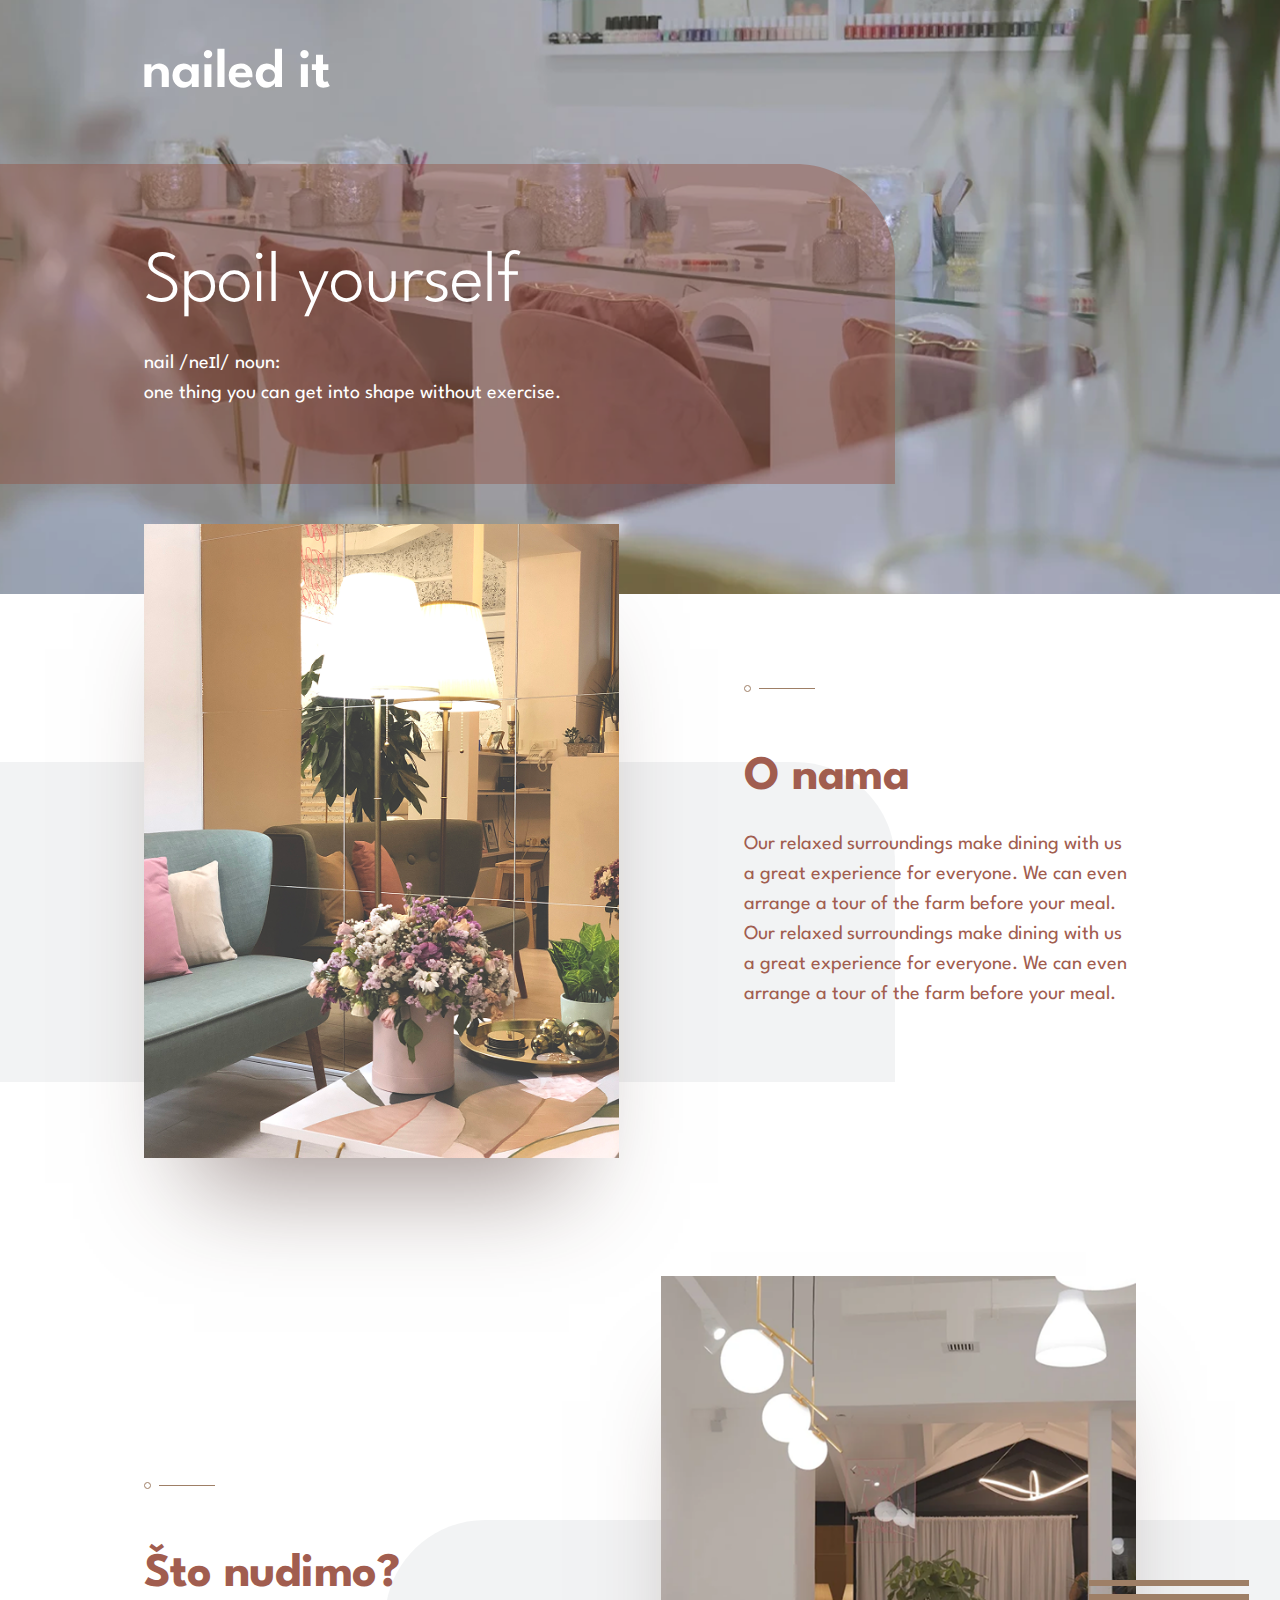
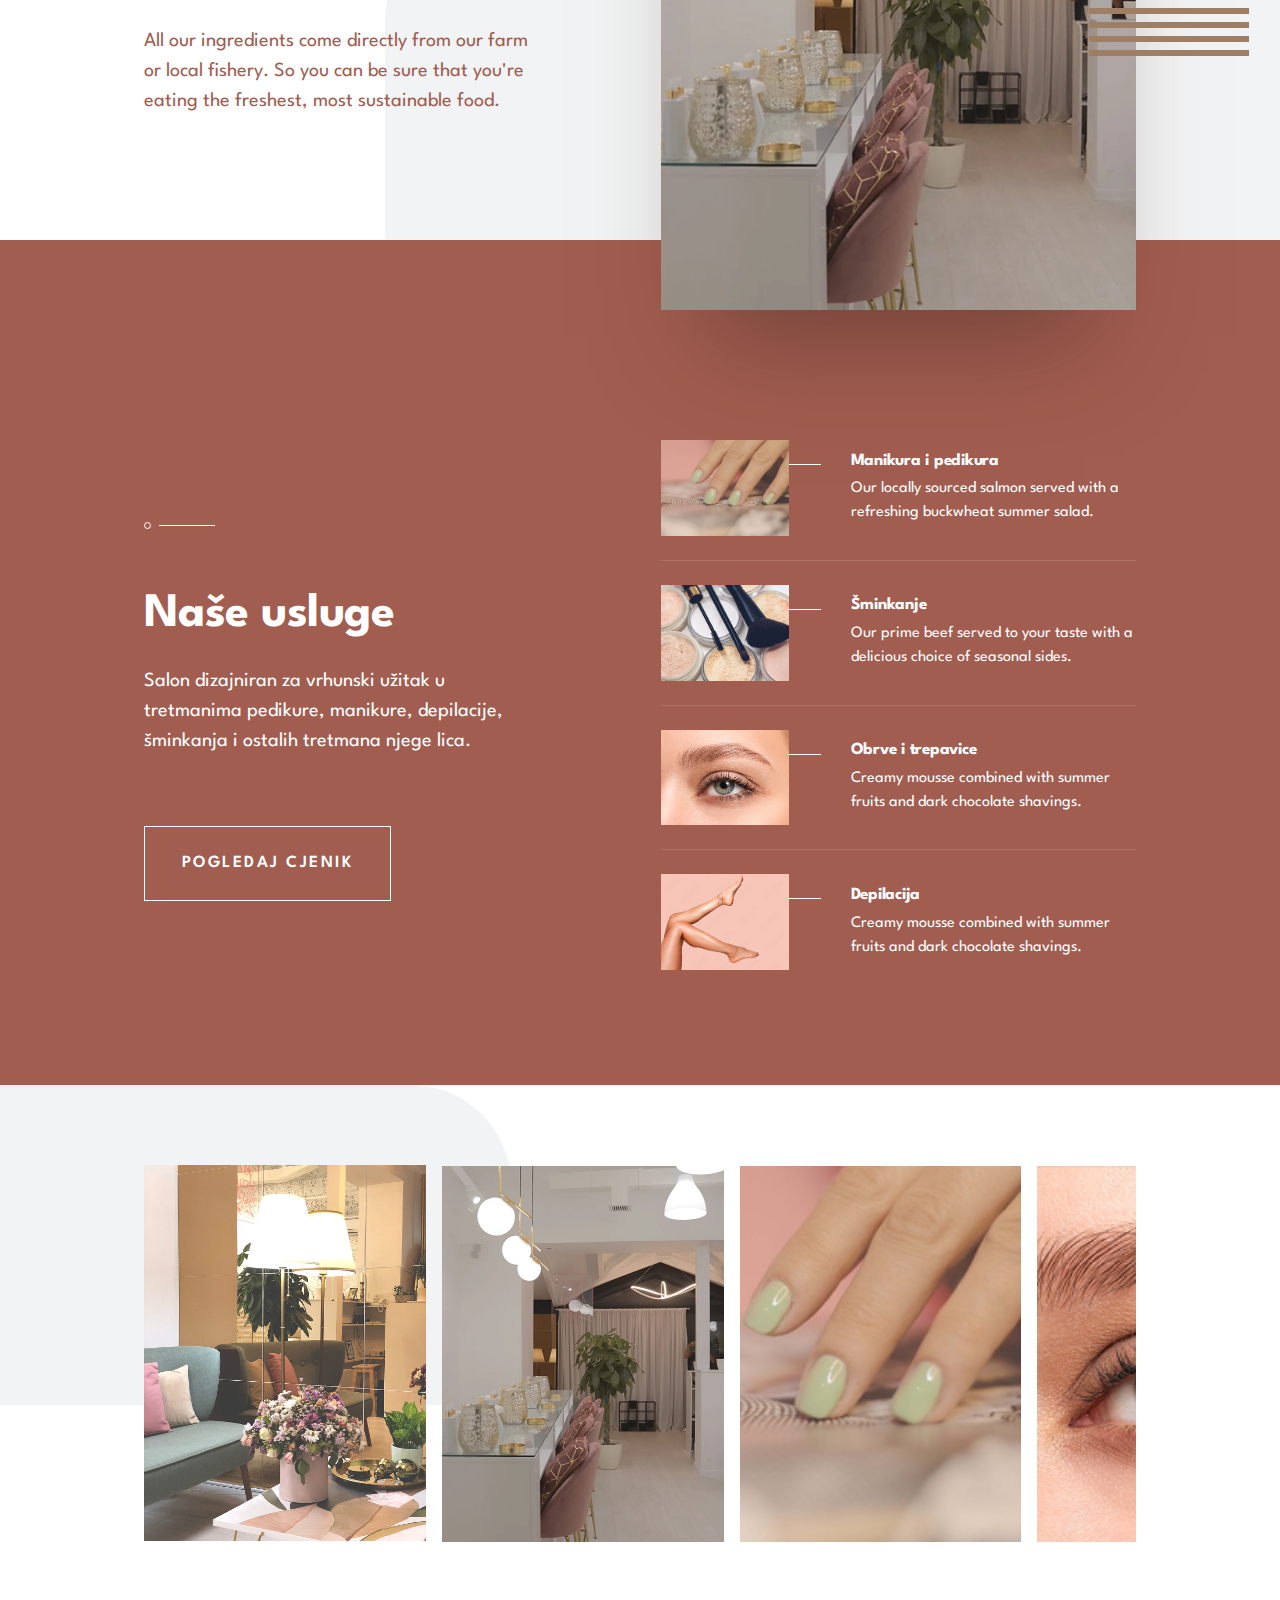
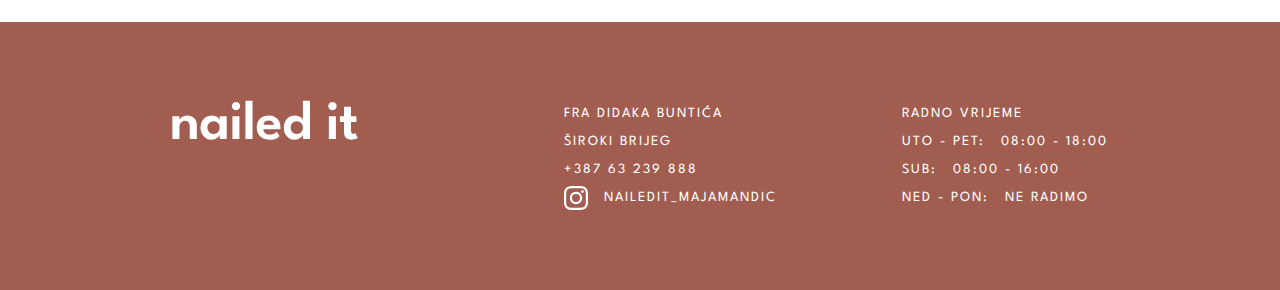
<file: index.html>
<!DOCTYPE html>
<html lang="hr">
<head>
    <meta charset="UTF-8">
    <meta name="viewport" content="width=device-width, initial-scale=1.0">

    <script src="static/script.js" defer></script>

    <link rel="icon" type="image/png" sizes="32x32" href=""> <!-- favicon -->
    <link rel="stylesheet" href="static/style.css">

    <title>nailed it</title>
</head>
<body class="homepage">
    <header lang="en" class="inverted-color flex-container p-inline-main">
        <h1>
            <svg class="logo" role="img" aria-label="nailed it" width="191" height="41" viewBox="0 0 191 41" fill="" xmlns="http://www.w3.org/2000/svg" >
                <path
                    d="M15.556 15.918q2.394 0 4.674.997 2.28.968 3.733 3.107 1.482 2.137 1.482 5.586V40h-7.267V26.862q0-2.88-1.368-4.275-1.34-1.397-3.534-1.397-1.425 0-2.736.798-1.282.77-2.109 2.166-.798 1.368-.798 3.135V40H.394V16.602h7.239v3.733q.314-.969 1.425-1.995t2.822-1.71q1.71-.712 3.676-.712M48.981 40v-4.075q-.256.627-1.31 1.767-1.056 1.14-2.85 2.08-1.768.912-4.162.912-3.363 0-5.956-1.596-2.594-1.625-4.076-4.418-1.453-2.82-1.453-6.355 0-3.534 1.453-6.327 1.482-2.822 4.076-4.446 2.593-1.625 5.956-1.625 2.337 0 4.047.798 1.74.77 2.793 1.825 1.083 1.026 1.397 1.852v-3.79h7.182V40zm-12.71-11.685q0 1.967.883 3.477a6.33 6.33 0 0 0 5.5 3.135q1.796 0 3.192-.827a6.05 6.05 0 0 0 2.195-2.337q.825-1.51.826-3.448 0-1.938-.826-3.42-.798-1.51-2.195-2.366-1.396-.855-3.192-.855-1.71 0-3.163.855-1.454.827-2.337 2.337-.885 1.483-.884 3.449M61.918 40V16.602h7.21V40zm3.705-29.44q-1.795 0-3.05-1.255-1.224-1.253-1.225-2.992 0-1.738 1.254-3.021t3.021-1.282q1.17 0 2.138.598.969.57 1.567 1.539.6.969.599 2.166 0 1.739-1.283 2.993-1.254 1.254-3.02 1.254M82.54 40h-7.267V.784h7.267zm11.033-10.089q.085 1.596.855 2.85t2.223 1.966q1.482.714 3.534.713 1.852 0 3.249-.456 1.425-.456 2.394-1.111.998-.684 1.482-1.311l2.992 4.446q-.798.997-2.137 1.852-1.311.826-3.363 1.311-2.023.513-5.073.513-3.847 0-6.754-1.51a10.9 10.9 0 0 1-4.532-4.361q-1.624-2.85-1.624-6.783 0-3.42 1.453-6.156 1.453-2.764 4.218-4.36 2.793-1.596 6.697-1.596 3.677 0 6.356 1.425 2.707 1.396 4.189 4.104t1.482 6.611q0 .228-.028.941 0 .684-.057.912zm10.858-4.475q-.029-.912-.57-1.966-.513-1.054-1.624-1.796-1.111-.74-2.964-.74t-3.05.712q-1.167.712-1.766 1.767-.6 1.026-.684 2.023zm21.289 15.248q-3.335 0-5.871-1.596-2.508-1.625-3.933-4.418-1.396-2.82-1.396-6.355 0-3.534 1.396-6.327 1.425-2.822 3.933-4.446 2.537-1.625 5.871-1.625 2.366 0 4.19.77 1.853.77 2.964 1.824t1.311 1.881V.784h7.267V40h-7.182v-4.075q-.456.997-1.681 2.108t-2.993 1.881-3.876.77m2.052-5.757q1.824 0 3.278-.827a6.1 6.1 0 0 0 2.28-2.337q.855-1.51.855-3.448t-.855-3.42a6.07 6.07 0 0 0-2.28-2.366q-1.454-.855-3.278-.855a5.8 5.8 0 0 0-3.078.855q-1.396.827-2.251 2.337-.827 1.483-.827 3.449 0 1.967.827 3.477.855 1.483 2.251 2.308a5.93 5.93 0 0 0 3.078.827M160.784 40V16.602h7.21V40zm3.705-29.44q-1.796 0-3.05-1.255-1.225-1.253-1.225-2.992 0-1.738 1.254-3.021t3.021-1.282q1.168 0 2.137.598.97.57 1.568 1.539t.598 2.166q0 1.739-1.282 2.993-1.254 1.254-3.021 1.254m7.595 6.042h4.218V6.997h7.182v9.605h5.529v6.013h-5.529v8.465q0 1.68.542 2.622.542.912 1.71.912.883 0 1.453-.342.57-.371.684-.514l2.565 5.188q-.17.17-1.111.598-.912.428-2.366.77-1.425.37-3.22.37-3.22 0-5.33-1.852-2.109-1.882-2.109-5.815V22.615h-4.218z"
                    fill="#000"
                />
            </svg>
            <span class="sr-only">nailed it</span>
        </h1>
        <section>
            <h2 class="elongated">Spoil yourself</h2>
            <dl class="dict">
                <dt>nail <span>/neɪl/</span> <em>noun</em></dt>
                <dd>one thing you can get into shape without exercise.</dd>
            </dl>
        </section>
    </header>
    <main>
        <section class="flex-container p-inline-main card overlap-top curve-1">
            <div class="business-content">
                <img src="./static/assets/images/homepage/o_nama.png" alt="interijer salona">
            </div>
            <div class="major-text">
                <h2>O nama</h2>
                <p>
                    Our relaxed surroundings make dining with us a great experience for everyone. 
                    We can even arrange a tour of the farm before your meal. 
                    Our relaxed surroundings make dining with us a great experience for everyone. 
                    We can even arrange a tour of the farm before your meal.
                </p>
            </div>
        </section>
        <section class="flex-container reverse p-inline-main card overlap-bottom curve-2">
            <div class="business-content lines lines-1">
                <img src="./static/assets/images/homepage/sto_nudimo.png" alt="interijer salona">
            </div>
            <div class="major-text">
                <h2>Što nudimo?</h2>
                <p>
                    All our ingredients come directly from our farm or local fishery.
                    So you can be sure that you're eating the freshest, most sustainable food.
                </p>
            </div>
        </section>
        <section class="inverted-color flex-container p-inline-main services">
            <div class="major-text">
                <h2>Naše usluge</h2>
                <p>
                    Salon dizajniran za vrhunski užitak u tretmanima pedikure, manikure, depilacije, šminkanja i ostalih tretmana njege lica.
                </p>
                <a class="button" href="./cjenik.html">Pogledaj cjenik</a>
            </div>
            <ul class="business-content">
                <li class="flex-container">
                    <div class="img-wrapper">
                        <img src="./static/assets/images/homepage/mani_pedi.png" alt="nalakirani nokti">
                    </div>
                    <div class="minor-text">
                        <h3>Manikura i pedikura</h3>
                        <p>Our locally sourced salmon served with a refreshing buckwheat summer salad.</p>
                    </div>
                </li>
                <li class="flex-container">
                    <div class="img-wrapper">
                        <img src="./static/assets/images/homepage/sminkanje.png" alt="pribor za Šminkanje">
                    </div>
                    <div class="minor-text">
                        <h3>Šminkanje</h3>
                        <p>Our prime beef served to your taste with a delicious choice of seasonal sides.</p>
                    </div>
                </li>
                <li class="flex-container">
                    <div class="img-wrapper">
                        <img src="./static/assets/images/homepage/obrve_trepavice.png" alt="dio lica s urednom obrvom i trepavicama">
                    </div>
                    <div class="minor-text">
                        <h3>Obrve i trepavice</h3>
                        <p>Creamy mousse combined with summer fruits and dark chocolate shavings.</p>
                    </div>
                </li>
                <li class="flex-container">
                    <div class="img-wrapper">
                        <img src="./static/assets/images/homepage/depilacija.png" alt="depilirane noge">
                    </div>
                    <div class="minor-text">
                        <h3>Depilacija</h3>
                        <p>Creamy mousse combined with summer fruits and dark chocolate shavings.</p>
                    </div>
                </li>
            </ul>
        </section>
        <section class="p-inline-main curve-3 flex-container">
            <div class="carousel-wrapper">
                <ul class="carousel">
                    <!-- privremene slike -->
                    <li><img src="./static/assets/images/homepage/o_nama.png" alt=""></li>
                    <li><img src="./static/assets/images/homepage/sto_nudimo.png" alt=""></li>
                    <li><img src="./static/assets/images/homepage/mani_pedi.png" alt=""></li>
                    <li><img src="./static/assets/images/homepage/obrve_trepavice.png" alt=""></li>
                    <li><img src="./static/assets/images/homepage/sminkanje.png" alt=""></li>
                </ul>
            </div>
        </section>
    </main>
    <footer class="inverted-color flex-container p-inline-main">
        <div lang="en">
            <svg class="logo" role="img" aria-label="nailed it" width="191" height="41" viewBox="0 0 191 41" fill="" xmlns="http://www.w3.org/2000/svg" >
                <path
                    d="M15.556 15.918q2.394 0 4.674.997 2.28.968 3.733 3.107 1.482 2.137 1.482 5.586V40h-7.267V26.862q0-2.88-1.368-4.275-1.34-1.397-3.534-1.397-1.425 0-2.736.798-1.282.77-2.109 2.166-.798 1.368-.798 3.135V40H.394V16.602h7.239v3.733q.314-.969 1.425-1.995t2.822-1.71q1.71-.712 3.676-.712M48.981 40v-4.075q-.256.627-1.31 1.767-1.056 1.14-2.85 2.08-1.768.912-4.162.912-3.363 0-5.956-1.596-2.594-1.625-4.076-4.418-1.453-2.82-1.453-6.355 0-3.534 1.453-6.327 1.482-2.822 4.076-4.446 2.593-1.625 5.956-1.625 2.337 0 4.047.798 1.74.77 2.793 1.825 1.083 1.026 1.397 1.852v-3.79h7.182V40zm-12.71-11.685q0 1.967.883 3.477a6.33 6.33 0 0 0 5.5 3.135q1.796 0 3.192-.827a6.05 6.05 0 0 0 2.195-2.337q.825-1.51.826-3.448 0-1.938-.826-3.42-.798-1.51-2.195-2.366-1.396-.855-3.192-.855-1.71 0-3.163.855-1.454.827-2.337 2.337-.885 1.483-.884 3.449M61.918 40V16.602h7.21V40zm3.705-29.44q-1.795 0-3.05-1.255-1.224-1.253-1.225-2.992 0-1.738 1.254-3.021t3.021-1.282q1.17 0 2.138.598.969.57 1.567 1.539.6.969.599 2.166 0 1.739-1.283 2.993-1.254 1.254-3.02 1.254M82.54 40h-7.267V.784h7.267zm11.033-10.089q.085 1.596.855 2.85t2.223 1.966q1.482.714 3.534.713 1.852 0 3.249-.456 1.425-.456 2.394-1.111.998-.684 1.482-1.311l2.992 4.446q-.798.997-2.137 1.852-1.311.826-3.363 1.311-2.023.513-5.073.513-3.847 0-6.754-1.51a10.9 10.9 0 0 1-4.532-4.361q-1.624-2.85-1.624-6.783 0-3.42 1.453-6.156 1.453-2.764 4.218-4.36 2.793-1.596 6.697-1.596 3.677 0 6.356 1.425 2.707 1.396 4.189 4.104t1.482 6.611q0 .228-.028.941 0 .684-.057.912zm10.858-4.475q-.029-.912-.57-1.966-.513-1.054-1.624-1.796-1.111-.74-2.964-.74t-3.05.712q-1.167.712-1.766 1.767-.6 1.026-.684 2.023zm21.289 15.248q-3.335 0-5.871-1.596-2.508-1.625-3.933-4.418-1.396-2.82-1.396-6.355 0-3.534 1.396-6.327 1.425-2.822 3.933-4.446 2.537-1.625 5.871-1.625 2.366 0 4.19.77 1.853.77 2.964 1.824t1.311 1.881V.784h7.267V40h-7.182v-4.075q-.456.997-1.681 2.108t-2.993 1.881-3.876.77m2.052-5.757q1.824 0 3.278-.827a6.1 6.1 0 0 0 2.28-2.337q.855-1.51.855-3.448t-.855-3.42a6.07 6.07 0 0 0-2.28-2.366q-1.454-.855-3.278-.855a5.8 5.8 0 0 0-3.078.855q-1.396.827-2.251 2.337-.827 1.483-.827 3.449 0 1.967.827 3.477.855 1.483 2.251 2.308a5.93 5.93 0 0 0 3.078.827M160.784 40V16.602h7.21V40zm3.705-29.44q-1.796 0-3.05-1.255-1.225-1.253-1.225-2.992 0-1.738 1.254-3.021t3.021-1.282q1.168 0 2.137.598.97.57 1.568 1.539t.598 2.166q0 1.739-1.282 2.993-1.254 1.254-3.021 1.254m7.595 6.042h4.218V6.997h7.182v9.605h5.529v6.013h-5.529v8.465q0 1.68.542 2.622.542.912 1.71.912.883 0 1.453-.342.57-.371.684-.514l2.565 5.188q-.17.17-1.111.598-.912.428-2.366.77-1.425.37-3.22.37-3.22 0-5.33-1.852-2.109-1.882-2.109-5.815V22.615h-4.218z"
                    fill="#000"
                />
            </svg>
            <span class="sr-only">nailed it</span>
        </div>
        <div class="flex-container info">
            <address>
                Fra Didaka Buntića<br>
                Široki Brijeg<br>
                <a href="tel:+38763239888">+387 63 239 888</a>
                <a class="ig" href="https://www.instagram.com/nailedit_majamandic/" target="_blank">
                    <svg id="Layer_1" data-name="Layer 1" xmlns="http://www.w3.org/2000/svg" viewBox="0 0 1000 1000">
                        <defs>
                            <style>.cls-1{fill:#fff;}</style>
                        </defs>
                        <path class="cls-1" d="M295.42,6c-53.2,2.51-89.53,11-121.29,23.48-32.87,12.81-60.73,30-88.45,57.82S40.89,143,28.17,175.92c-12.31,31.83-20.65,68.19-23,121.42S2.3,367.68,2.56,503.46,3.42,656.26,6,709.6c2.54,53.19,11,89.51,23.48,121.28,12.83,32.87,30,60.72,57.83,88.45S143,964.09,176,976.83c31.8,12.29,68.17,20.67,121.39,23s70.35,2.87,206.09,2.61,152.83-.86,206.16-3.39S799.1,988,830.88,975.58c32.87-12.86,60.74-30,88.45-57.84S964.1,862,976.81,829.06c12.32-31.8,20.69-68.17,23-121.35,2.33-53.37,2.88-70.41,2.62-206.17s-.87-152.78-3.4-206.1-11-89.53-23.47-121.32c-12.85-32.87-30-60.7-57.82-88.45S862,40.87,829.07,28.19c-31.82-12.31-68.17-20.7-121.39-23S637.33,2.3,501.54,2.56,348.75,3.4,295.42,6m5.84,903.88c-48.75-2.12-75.22-10.22-92.86-17-23.36-9-40-19.88-57.58-37.29s-28.38-34.11-37.5-57.42c-6.85-17.64-15.1-44.08-17.38-92.83-2.48-52.69-3-68.51-3.29-202s.22-149.29,2.53-202c2.08-48.71,10.23-75.21,17-92.84,9-23.39,19.84-40,37.29-57.57s34.1-28.39,57.43-37.51c17.62-6.88,44.06-15.06,92.79-17.38,52.73-2.5,68.53-3,202-3.29s149.31.21,202.06,2.53c48.71,2.12,75.22,10.19,92.83,17,23.37,9,40,19.81,57.57,37.29s28.4,34.07,37.52,57.45c6.89,17.57,15.07,44,17.37,92.76,2.51,52.73,3.08,68.54,3.32,202s-.23,149.31-2.54,202c-2.13,48.75-10.21,75.23-17,92.89-9,23.35-19.85,40-37.31,57.56s-34.09,28.38-57.43,37.5c-17.6,6.87-44.07,15.07-92.76,17.39-52.73,2.48-68.53,3-202.05,3.29s-149.27-.25-202-2.53m407.6-674.61a60,60,0,1,0,59.88-60.1,60,60,0,0,0-59.88,60.1M245.77,503c.28,141.8,115.44,256.49,257.21,256.22S759.52,643.8,759.25,502,643.79,245.48,502,245.76,245.5,361.22,245.77,503m90.06-.18a166.67,166.67,0,1,1,167,166.34,166.65,166.65,0,0,1-167-166.34" transform="translate(-2.5 -2.5)"/>
                    </svg>
                    nailedit_majamandic
                </a>
            </address>
            <section aria-labelledby="hours-heading">
                <h2 id="hours-heading">Radno vrijeme</h2>
                <dl class="hours">
                    <div class="flex-row">
                        <dt>Uto - Pet</dt>
                        <dd>
                            <time datetime="08:00">08:00</time> - <time datetime="18:00">18:00</time>
                        </dd>
                    </div>

                    <div class="flex-row">
                        <dt>Sub</dt>
                        <dd>
                            <time datetime="08:00">08:00</time> - <time datetime="16:00">16:00</time>
                        </dd>
                    </div>

                    <div class="flex-row">
                        <dt>Ned - Pon</dt>
                        <dd>Ne radimo</dd>
                    </div>
                </dl>
            </section>
        </div>
    </footer>
</body>
</html>
</file>
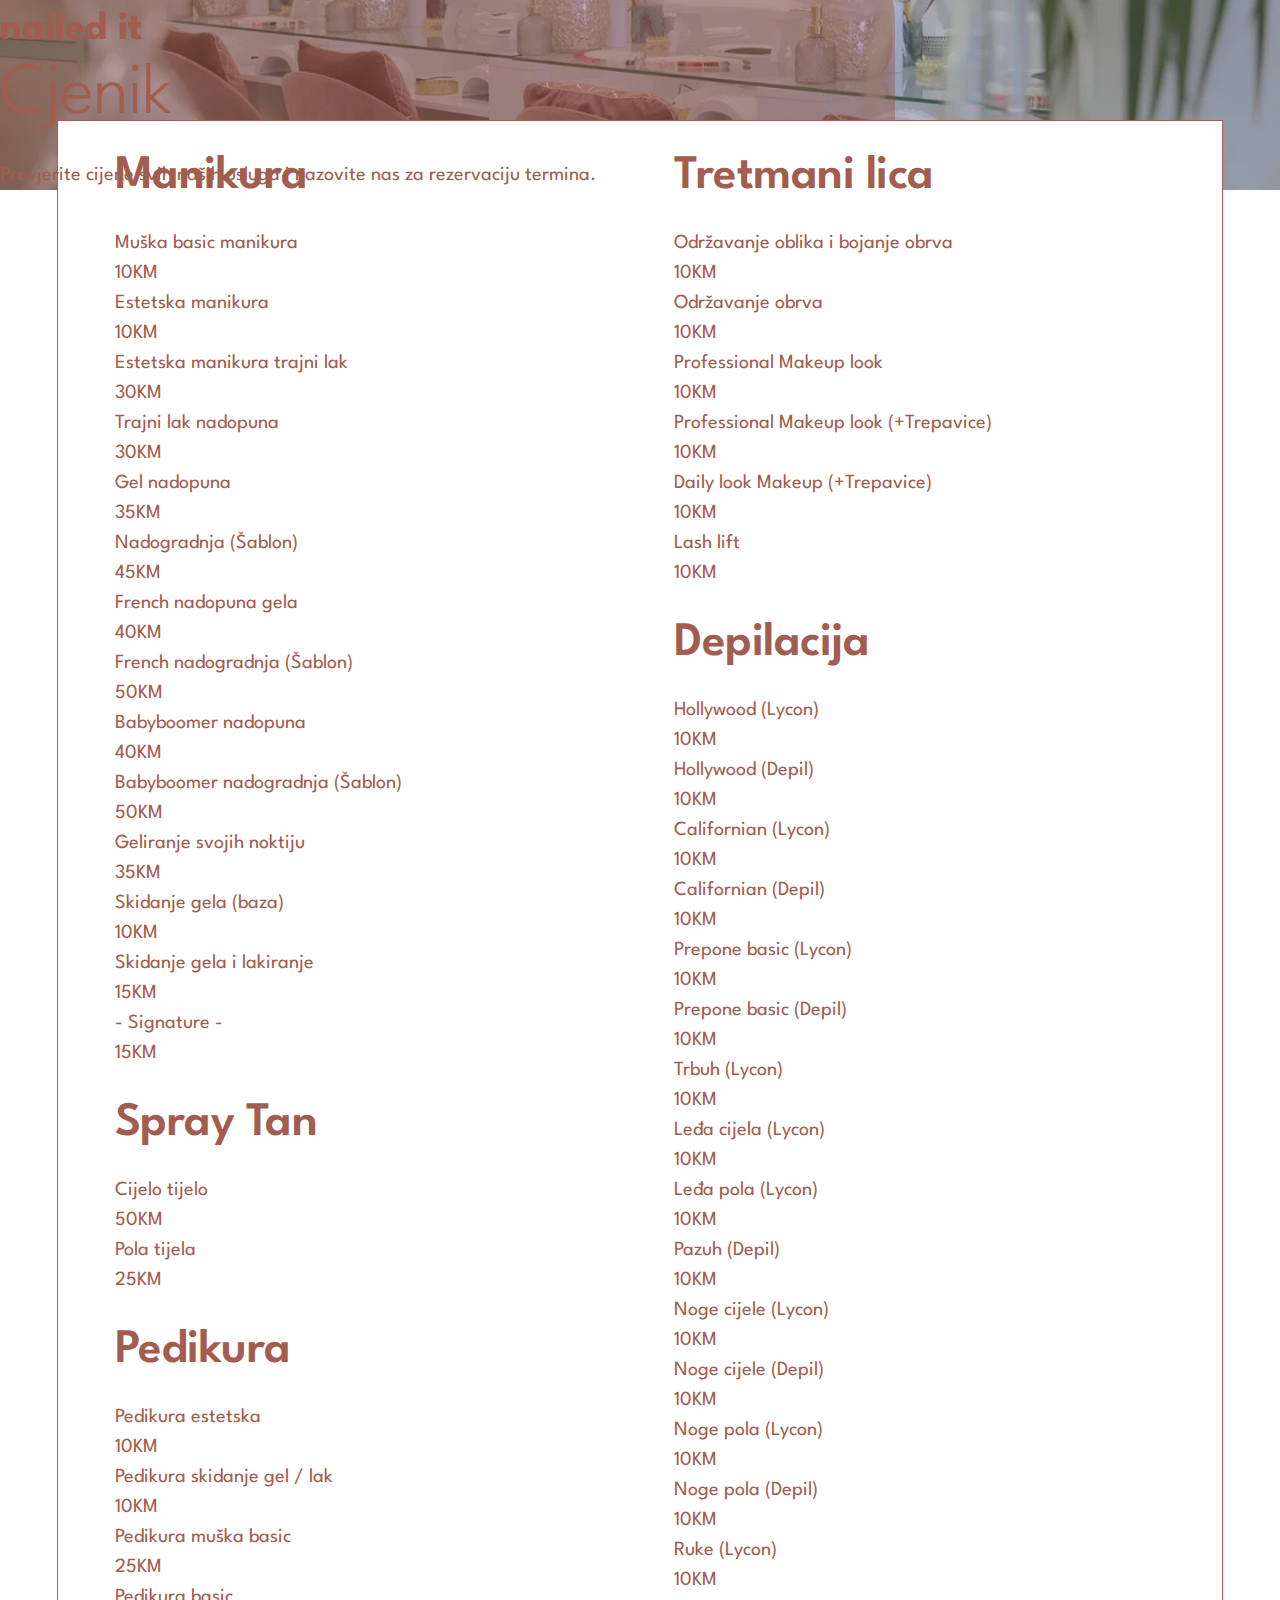
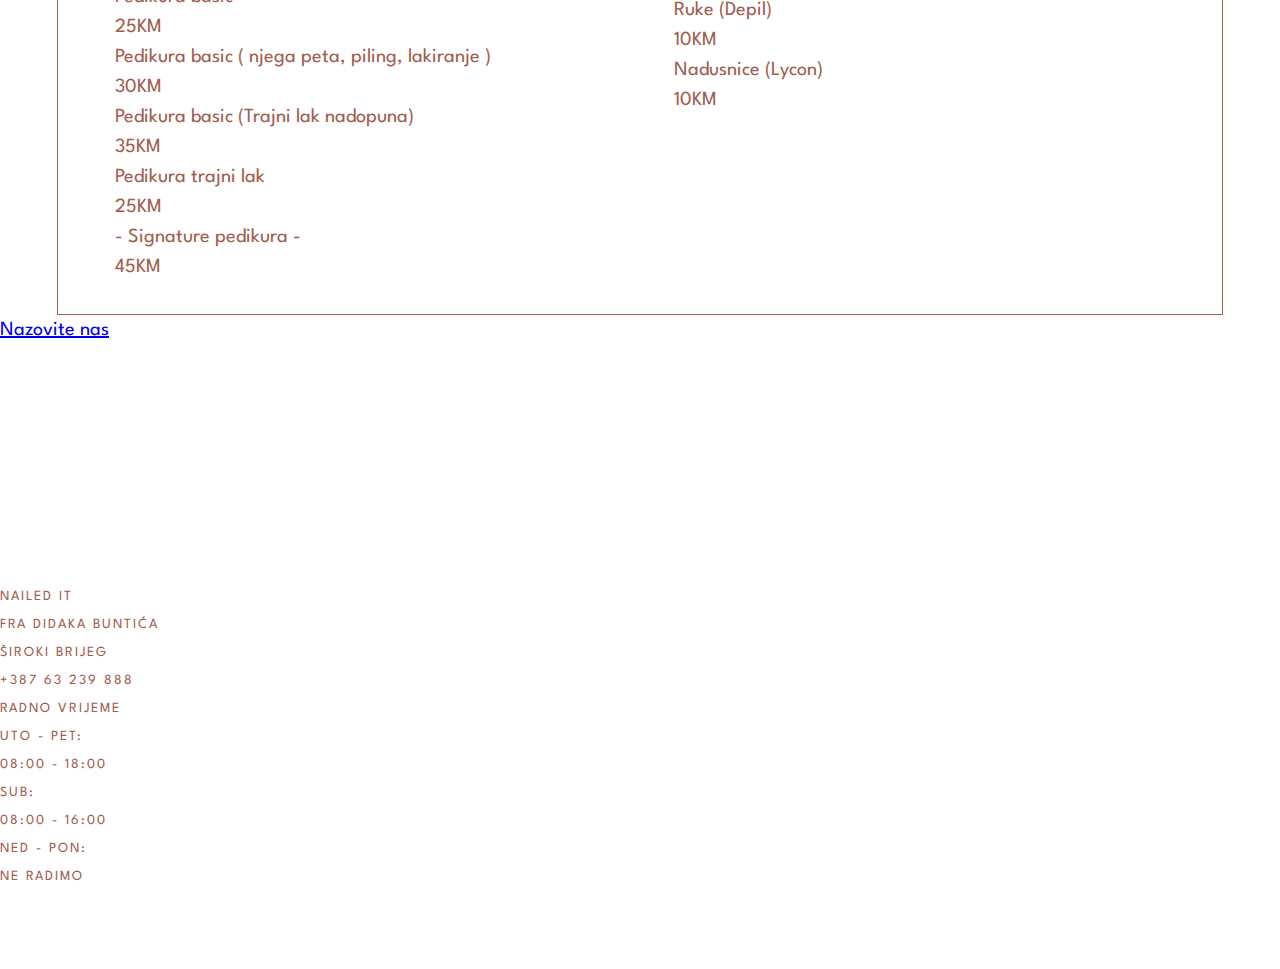
<file: cjenik.html>
<html lang="hr">
<head>
    <meta charset="UTF-8">
    <meta name="viewport" content="width=device-width, initial-scale=1.0">

    <script src="static/script.js" defer></script>

    <link rel="icon" type="image/png" sizes="32x32" href=""> <!-- favicon -->
    <link rel="stylesheet" href="static/style.css">

    <title>nailed it | cjenik</title>
</head>
<body>
    <header>
        <h1 class="nailedit" lang="en">nailed it</h1>
        <section>
            <h2 class="elongated">Cjenik</h2>
            <p>
                Provjerite cijene svih naših usluga i nazovite nas za rezervaciju termina.
            </p>
        </section>
    </header>
    <main>
        <div id="price-list">
            <section>
                <h2>Manikura</h2>
                <dl>
                    <dt>Muška basic manikura</dt><dd>10KM</dd>
                    <dt>Estetska manikura</dt><dd>10KM</dd>
                    <dt>Estetska manikura trajni lak</dt><dd>30KM</dd>
                    <dt>Trajni lak nadopuna</dt><dd>30KM</dd>
                    <dt>Gel nadopuna</dt><dd>35KM</dd>
                    <dt>Nadogradnja (Šablon)</dt><dd>45KM</dd>
                    <dt>French nadopuna gela</dt><dd>40KM</dd>
                    <dt>French nadogradnja (Šablon)</dt><dd>50KM</dd>
                    <dt>Babyboomer nadopuna</dt><dd>40KM</dd>
                    <dt>Babyboomer nadogradnja (Šablon)</dt><dd>50KM</dd>
                    <dt>Geliranje svojih noktiju</dt><dd>35KM</dd>
                    <dt>Skidanje gela (baza)</dt><dd>10KM</dd>
                    <dt>Skidanje gela i lakiranje</dt><dd>15KM</dd>
                    <dt>- Signature -</dt><dd>15KM</dd>
                </dl>
            </section>

            <section>
                <h2>Spray Tan</h2>
                <dl>
                    <dt>Cijelo tijelo</dt><dd>50KM</dd>
                    <dt>Pola tijela</dt><dd>25KM</dd>
                </dl>
            </section>

            <section>
                <h2>Pedikura</h2>
                <dl>
                    <dt>Pedikura estetska</dt><dd>10KM</dd>
                    <dt>Pedikura skidanje gel / lak</dt><dd>10KM</dd>
                    <dt>Pedikura muška basic</dt><dd>25KM</dd>
                    <dt>Pedikura basic</dt><dd>25KM</dd>
                    <dt>Pedikura basic ( njega peta, piling, lakiranje )</dt><dd>30KM</dd>
                    <dt>Pedikura basic (Trajni lak nadopuna)</dt><dd>35KM</dd>
                    <dt>Pedikura trajni lak</dt><dd>25KM</dd>
                    <dt>- Signature pedikura -</dt><dd>45KM</dd> <!-- prebaci crtice u css -->
                </dl>
            </section>

            <section>
                <h2>Tretmani lica</h2>
                <dl>
                    <dt>Održavanje oblika i bojanje obrva</dt><dd>10KM</dd>
                    <dt>Održavanje obrva</dt><dd>10KM</dd>
                    <dt>Professional Makeup look</dt><dd>10KM</dd>
                    <dt>Professional Makeup look (+Trepavice)</dt><dd>10KM</dd>
                    <dt>Daily look Makeup (+Trepavice)</dt><dd>10KM</dd>
                    <dt>Lash lift</dt><dd>10KM</dd>
                </dl>
            </section>

            <section>
                <h2>Depilacija</h2>
                <dl>
                    <dt>Hollywood (Lycon)</dt><dd>10KM</dd>
                    <dt>Hollywood (Depil)</dt><dd>10KM</dd>
                    <dt>Californian (Lycon)</dt><dd>10KM</dd>
                    <dt>Californian (Depil)</dt><dd>10KM</dd>
                    <dt>Prepone basic (Lycon)</dt><dd>10KM</dd>
                    <dt>Prepone basic (Depil)</dt><dd>10KM</dd>
                    <dt>Trbuh (Lycon)</dt><dd>10KM</dd>
                    <dt>Leđa cijela (Lycon)</dt><dd>10KM</dd>
                    <dt>Leđa pola (Lycon)</dt><dd>10KM</dd>
                    <dt>Pazuh (Depil)</dt><dd>10KM</dd>
                    <dt>Noge cijele (Lycon)</dt><dd>10KM</dd>
                    <dt>Noge cijele (Depil)</dt><dd>10KM</dd>
                    <dt>Noge pola (Lycon)</dt><dd>10KM</dd>
                    <dt>Noge pola (Depil)</dt><dd>10KM</dd>
                    <dt>Ruke (Lycon)</dt><dd>10KM</dd>
                    <dt>Ruke (Depil)</dt><dd>10KM</dd>
                    <dt>Nadusnice (Lycon)</dt><dd>10KM</dd>
                </dl>
            </section>
        </div>
        <a href="tel:+38763239888">Nazovite nas</a>
    </main>
    <footer>
        <div class="carousel">
            <!-- Carousel -->
        </div>
        <p class="nailedit" lang="en">nailed it</p>
        <address>
            Fra Didaka Buntića<br>
            Široki Brijeg<br>
            <a href="tel:+38763239888">+387 63 239 888</a>
        </address>
        <section aria-labelledby="hours-heading">
            <h2 id="hours-heading">Radno vrijeme</h2>
            <dl class="hours">
                <dt>Uto - Pet</dt>
                <dd>
                    <time datetime="08:00">08:00</time> - <time datetime="18:00">18:00</time>
                </dd>

                <dt>Sub</dt>
                <dd>
                    <time datetime="08:00">08:00</time> - <time datetime="16:00">16:00</time>
                </dd>

                <dt>Ned - Pon</dt>
                <dd>Ne radimo</dd>
            </dl>
        </section>
    </footer>
</body>
</html>
</file>
<file: static/style.css>
@font-face {
    font-family: "League Spartan";
    src: url("./assets/fonts/League_Spartan/LeagueSpartan-VariableFont_wght.ttf") format("truetype");
    font-style: normal;
}

:root {
    /* Background positions */
    --curve-1: -512px 42%;
    --curve-2: right -512px bottom 0;
    --curve-3: -512px 0;

    /* Carousel settings */
    --carousel-position: 0;
    --carousel-visible-images: 1;
    --carousel-transition-time: none;
    --carousel-transition-time-setting: 1s;

    /* Colors */
    --brick: hsl(10 34% 51%); /**/
    --brick-dark: hsl(10 34% 47%);
    --brick-transparent-50: hsla(10, 32%, 41% / 0.5);
    --brick-transparent-85: hsl(10 34% 38% / 0.85);
    --ebony-clay: hsl(218 21% 18%);
    --white: hsl(0 0% 100%);
    --shadow-brick: hsla(10, 34%, 20%, 0.5);
    --transparent-white: hsl(0 0% 100% / 15%);

    --theme-color: var(--brick-dark);

    --body-bg-color: var(--white);
    --body-color: var(--theme-color); /*--ebony-clay*/
    --body-bg-color-inverted: var(--theme-color);
    --body-color-inverted: var(--white);
    --border-color: var(--transparent-white);
    --button-bg-color: var(--white);
    --button-color: var(--theme-color);
    --button-bg-color-inverted: var(--theme-color);
    --button-color-inverted: var(--white);
    --li-decoration-color: var(--white);
    --price-list-color: var(--theme-color); /*var(--brick-dark)*/
    --price-list-bg-color: var(--white);

    /* Font family */
    --body-font: "League Spartan", Tahoma, sans-serif;

    /* Font sizes */
    --heading-xl: clamp(2rem, 4.507vw + .9437rem, 5rem);
    --heading-l: clamp(2rem, 4.0712vw + 1.0458rem, 3rem);
    --heading-m: 1.25rem;
    --heading-s: 1.0625rem;
    --body: clamp(1rem, 1.0178vw + .7615rem, 1.25rem);
    --body-fixed: 1rem;
    --footer: 0.875rem;

    --elongated-font-size: var(--heading-xl);
    --h2-font-size: var(--heading-l);
    --h3-font-size: var(--heading-m);
    --button-font-size: var(--heading-s);
    --body-font-size: var(--body);
    --li-font-size: var(--body-fixed);
    --footer-font-size: var(--footer);

    /* Font weights */
    --light: 300;
    --regular: 400;
    --semi-bold: 600;
    --bold: 700;

    --elongated-font-weight: var(--light);
    --h2-font-weight: var(--bold);
    --h3-font-weight: var(--bold);
    --body-font-weight: var(--regular);
    --button-font-weight: var(--semi-bold);

    /* Line heights */ /* brojke su za pocetak samo za desktop */
    --h2-line-height: 1;
    --h3-line-height: 1.2;
    --body-line-height: 1.5;
    --footer-line-height: 2;

    /* Letter spacings */
    --elongated-letter-spacing: clamp(-1px, -.0563vw + -.1887px, -.4px);
    --h2-letter-spacing: clamp(-.5px, -.0254vw + -.3046px, -.4px);
    --h3-letter-spacing: -0.25px;
    --body-letter-spacing: 0;
    --button-letter-spacing: 2.5px;
    --footer-letter-spacing: 2px;

    /* Sizing */
    --text-max-width: 28.5625rem;
    --business-content-flex-basis: 33.75rem;
    --business-content-max-width: 35.8125rem;
    --carousel-img-size: clamp(18rem, 20vw + 14rem, 20rem);
    --carousel-gap: 16px;
    --carousel-control-size: 2.5rem;
    --ig-logo-size: 1.5rem;
    --li-img-width: 8rem;
    --li-decoration-width: 32px;
    --logo-height: clamp(2rem, 2.0356vw + 1.5229rem, 2.5rem);
    --major-img-tablet-height: 22.5rem;
    --major-text-flex-basis: 27.8125rem;
    --major-text-max-width: var(--text-max-width);
    --minor-text-max-width: var(--text-max-width);

    /* Spacing */
    --main-column-gap: 125px;
    --card-row-gap: clamp(48px, 2.0356vw + 40.3664px, 56px);
    --card-column-gap: var(--main-column-gap);
    --carousel-padding-block: 80px;
    --carousel-controls-column-gap: 40px;
    --dict-marign-bottom: calc(-1 * (var(--body-font-size) * var(--body-line-height)));
    --flex-row-column-gap: 1rem;
    --footer-column-gap: clamp(130px, 9.375vw + 58px, 193px);
    --footer-row-gap: 42px;
    --info-column-gap: var(--main-column-gap);
    --info-row-gap: 32px;
    --li-column-gap: calc(30px + var(--li-decoration-width));
    --li-row-gap: 36px;
    --li-decoration-offset: 24px;
    --margin-bottom-divide: clamp(36px, 1.784vw + 29.3099px, 55px);
    --margin-bottom-card: clamp(101px, 4.3257vw + 84.7786px, 118px);
    --margin-bottom-h2: clamp(13px, 3.5623vw + -.3588px, 27px);
    --margin-bottom-h3: 6px;
    --overlap: calc(clamp(72px, 6.1069vw + 49.0992px, 96px) * -1);
    --padding-block-button: 24px;
    --padding-inline-button: 37px;
    --margin-top-button: 70px;
    --padding-block-footer: clamp(64px, -2.381vw + 98.2857px, 80px);
    --padding-inline-main: clamp(24px, 13.2394vw + -25.6479px, 165px);
    --padding-top-services: clamp(72px, 8.6514vw + 39.5573px, 106px);
    --padding-bottom-services: clamp(96px, 3.5714vw + 68.5714px, 120px);
    --padding-block-li: 24px;
    --price-item-gap: 32px;
    --price-item-padding: 4px 6px;
    --price-list-margin-inline: clamp(16px, 4.507vw + -.9014px, 64px);
    --price-list-padding: 32px clamp(16px, 4.507vw + -.9014px, 64px);
    --price-list-column-gap: clamp(40px, 7.3529vw + -25.8824px, 80px);
    --price-list-section-margin-bottom: 32px;
    --services-row-gap: 80px;
    --services-column-gap: var(--main-column-gap);

    /* Shadow */
    --shadow: 0 75px 100px -50px var(--shadow-brick);
}

*, *::before, *::after {
    box-sizing: border-box;
}

* {
    padding: 0;
    margin: 0;
}

a.ig {
    display: flex;
    align-items: center;
    column-gap: 16px;
}
a.ig svg {
    width: var(--ig-logo-size);
    aspect-ratio: 1;
}

address a {
    display: block;
    text-decoration: none;
    color: inherit;
}

address {
    font-style: inherit;
}

body {
    min-height: 100vh;
    font-family: var(--body-font);
    font-size: var(--body-font-size);
    font-weight: var(--body-font-weight);
    letter-spacing: var(--body-letter-spacing);
    line-height: var(--body-line-height);
    color: var(--body-color);
    background-color: var(--body-bg-color);
    text-align: center;
}

.business-content {
    width: 100%;
    max-width: var(--business-content-max-width);
}

.business-content > img {
    width: 100%;
    height: 100%;
}

.button {
    display: inline-block;
    font-size: var(--button-font-size);
    font-weight: var(--button-font-weight);
    letter-spacing: var(--button-letter-spacing);
    text-decoration: none;
    background-color: var(--button-bg-color);
    color: var(--button-color);
    text-transform: uppercase;
    padding-block: var(--padding-block-button);
    padding-inline: var(--padding-inline-button);
    margin-block-start: var(--margin-top-button);
    border: 1px solid var(--button-color);
}
.inverted-color .button {
    background-color: var(--button-bg-color-inverted);
    color: var(--button-color-inverted);
    border-color: var(--button-color-inverted);
}
.cjenik .button {
    margin-block-end: var(--margin-top-button);
}

.card {
    row-gap: var(--card-row-gap);
    column-gap: var(--card-column-gap);
}

.card .major-text {
    margin-block-end: var(--margin-bottom-card);
}

.card img {
    box-shadow: var(--shadow);
}

.carousel-wrapper {
    overflow: hidden;
    position: relative;
}
.carousel {
    touch-action: pan-y pinch-zoom;
    position: relative;
    left: calc(-1 * calc(var(--carousel-img-size) + var(--carousel-gap)) * var(--carousel-position));
    transition: left var(--carousel-transition-time);
    padding-block: var(--carousel-padding-block);
    display: flex;
    column-gap: var(--carousel-gap);
    width: calc(var(--carousel-img-size) * var(--carousel-visible-images) + var(--carousel-gap) * calc(var(--carousel-visible-images) - 1));
}
.carousel img {
    width: var(--carousel-img-size);
    aspect-ratio: .75;
    object-fit: cover;
}
.carousel li {
    padding: 0;
    flex: auto 0 0;
}

.carousel-controls {
    width: 100%;
    display: flex;
    justify-content: center;
    column-gap: var(--carousel-controls-column-gap);
    position: relative;
    top: calc(-0.5 * var(--carousel-padding-block))
}
.carousel-control {
    width: var(--carousel-control-size);
    aspect-ratio: 1;
    border: none;
    background-color: transparent;
}
.carousel-control:disabled {
    opacity: 0.35;
}
.carousel-control svg {
    fill: var(--theme-color);
}

.dict {
    margin-bottom: var(--dict-marign-bottom);
}

dt:not(#price-list dt)::after {
    content: ":";
}

em {
    font-style: normal;
}

.flex-container {
    display: flex;
    flex-direction: column;
    align-items: center;
    justify-content: center;
}

.flex-row {
    display: flex;
    justify-content: center;
    column-gap: var(--flex-row-column-gap);
}

footer {
    font-size: var(--footer-font-size);
    letter-spacing: var(--footer-letter-spacing);
    line-height: var(--footer-line-height);
    text-transform: uppercase;
    padding-block: var(--padding-block-footer);
}

footer.flex-container {
    column-gap: var(--footer-column-gap);
    row-gap: var(--footer-row-gap);
}

footer h2 {
    font-size: inherit;
    font-weight: inherit;
    line-height: inherit;
    letter-spacing: inherit;
}

h2 {
    font-size: var(--h2-font-size);
    font-weight: var(--h2-font-weight);
    line-height: var(--h2-line-height);
    letter-spacing: var(--h2-letter-spacing);
    margin-block-end: var(--margin-bottom-h2);
}

h2.elongated {
    font-size: var(--elongated-font-size);
    font-weight: var(--elongated-font-weight);
    letter-spacing: var(--elongated-letter-spacing);
}

h3 {
    font-size: var(--button-font-size);
    font-weight: var(--h3-font-weight);
    line-height: var(--h3-line-height);
    letter-spacing: var(--h3-letter-spacing);
    margin-block-end: var(--margin-bottom-h3);
}

header {
    background: url("./assets/images/patterns/pattern-header.svg") no-repeat 0 60%, url("./assets/images/homepage/header.png") no-repeat center/cover;
}

header.flex-container {
    padding-block: 80px 160px; /*temp*/
    row-gap: 32px; /*temp*/
    flex-direction: column;
}

#hours-heading {
    margin-block-end: inherit;
}

img {
    display: block;
    max-width: 100%;
    height: auto;
    object-fit: cover;
}

.info.flex-container {
    column-gap: var(--info-column-gap);
    row-gap: var(--info-row-gap);
    align-items: center;
    justify-content: start;
}

.inverted-color {
    color: var(--body-color-inverted);
    background-color: var(--body-bg-color-inverted);
}

li {
    font-size: var(--li-font-size);
    border-block-start: solid 1px var(--border-color);
    padding-block: var(--padding-block-li);
}

li.flex-container {
    column-gap: var(--li-column-gap);
    row-gap: var(--li-row-gap);
}

li:first-child {
    border-top: none;
    padding-block-start: 0;
}

li:last-child {
    padding-block-end: 0;
}

.logo {
    height: var(--logo-height);
    width: auto;
}

.logo path {
    fill: var(--white);
}

.major-text {
    max-width: var(--major-text-max-width);
}

.major-text::before {
    display: block;
    content: url("./assets/images/patterns/pattern-divide.svg");
    margin-block-end: var(--margin-bottom-divide);
}
.inverted-color .major-text::before {
    content: url("./assets/images/patterns/pattern-divide-inverted.svg");
}

.minor-text {
    max-width: var(--minor-text-max-width);
}

.overlap-top {
    margin-top: var(--overlap);
}

.p-inline-main {
    padding-inline: var(--padding-inline-main);
}

.price-item {
    display: flex;
    justify-content: space-between;
    align-items: center;
    gap: var(--price-item-gap);
    padding: var(--price-item-padding);
    border-bottom: 1px solid var(--brick-transparent-50);
}

#price-list {
    min-width: 320px;
    padding: var(--price-list-padding);
    margin-top: var(--overlap);
    margin-inline: var(--price-list-margin-inline);
    color: var(--price-list-color);
    background-color: var(--price-list-bg-color);
    border: 1px solid var(--price-list-color);
    columns: 1 auto;
    column-gap: var(--price-list-column-gap);
    text-align: start;
}

#price-list h2 {
    font-weight: var(--button-font-weight);
}

#price-list section {
    break-inside: avoid;
    margin-block-end: var(--price-list-section-margin-bottom);
}

.services {
    padding-block-start: var(--padding-top-services);
    padding-block-end: var(--padding-bottom-services);
    row-gap: var(--services-row-gap);
    column-gap: var(--services-column-gap);
}

.sr-only {
  clip-path: inset(100%);
  clip: rect(0 0 0 0);
  height: 1px;
  overflow: hidden;
  position: absolute;
  white-space: nowrap;
  width: 1px;
}

svg {
    display: block;
}

ul {
    list-style: none;
}

@media (hover:hover) {
    .button:hover {
        background-color: var(--button-bg-color-inverted);
        color: var(--button-color-inverted);
    }

    .carousel-control:not(:disabled):hover {
        cursor: pointer;
    }

    .inverted-color .button:hover {
        background-color: var(--button-bg-color);
        color: var(--button-color);
    }
}

@media (prefers-reduced-motion:reduce) {
    :root {
        --carousel-transition-time: none;
    }
}

@media (min-width: 48rem) {
    :root {
        --carousel-visible-images: 4;
        --carousel-img-size: clamp(10rem, 23.8095vw + -1.4286rem, 20rem);
    }

    .curve-1 {
        background-image: url("./assets/images/patterns/pattern-curve-top-right.svg");
        background-repeat: no-repeat;
        background-position: var(--curve-1);
    }

    .curve-2 {
        background-image: url("./assets/images/patterns/pattern-curve-top-left.svg");
        background-repeat: no-repeat;
        background-position: var(--curve-2);
    }

    .curve-3 {
        background-image: url("./assets/images/patterns/pattern-curve-top-right.svg");
        background-repeat: no-repeat;
        background-position: var(--curve-3);
    }

    .flex-row {
        justify-content: start;
    }

    footer {
        text-align: start;
    }

    footer.flex-container {
        flex-direction: row;
        justify-content: start;
        align-items: start;
    }

    .info.flex-container {
        align-items: start;
    }

    li.flex-container {
        flex-direction: row;
    }

    li .img-wrapper {
        flex: 0 0 var(--li-img-width);
        display: flex;
    }
    li .img-wrapper::after {
        content: "";
        display: block;
        height: 1px;
        flex: 0 0 var(--li-decoration-width);
        background-color: var(--li-decoration-color);
        position: relative;
        top: var(--li-decoration-offset);
    }

    .lines {
        position: relative;
    }

    .lines::after {
        content: url("./assets/images/patterns/pattern-lines.svg");
        position: absolute;
        top: 48%;
        left: 90%;
    }

    .services ul {
        text-align: start;
    }
}

@media (48rem <= width < 75rem) {
    .business-content:has(> img) {
        height: var(--major-img-tablet-height);
    }
}

@media (min-width: 56rem) {
    #price-list {
        column-count: 2;
    }
}


@media (min-width: 75rem) {

    :root {
        --overlap: -70px;
        --padding-block-footer: 78px;
        --padding-top-services: 200px;
        --curve-1: 0 76%;
        --curve-2: bottom calc(-1 * var(--overlap)) right 0;
        --curve-3: -384px 0;
    }

    body {
        text-align: start;
    }

    .card {
        margin-block-end: var(--margin-bottom-card);
    }
    .card .major-text {
        margin-block-end: 0;
    }

    .business-content {
        flex: 0 1 var(--business-content-flex-basis);
    }

    .flex-container {
        flex-direction: row;
        justify-content: space-evenly; /* center, space-around, space-between? */
    }
    .flex-container.reverse {
        flex-direction: row-reverse;
    }

    .flex-column {
        flex-direction: column;
    }

    footer.flex-container{
        justify-content: space-evenly;
    }

    header.flex-container {
        padding-block: 48px 216px; /*temp*/
        row-gap: 160px; /*temp*/
        flex-direction: column;
        align-items: start;
    }

    .major-text {
        flex: 0 1 var(--major-text-flex-basis);
    }

    .overlap-bottom {
        margin-bottom: var(--overlap);
    }
}

@media (min-width: 90rem) {
    #price-list {
        column-count: 3;
    }
}
</file>
